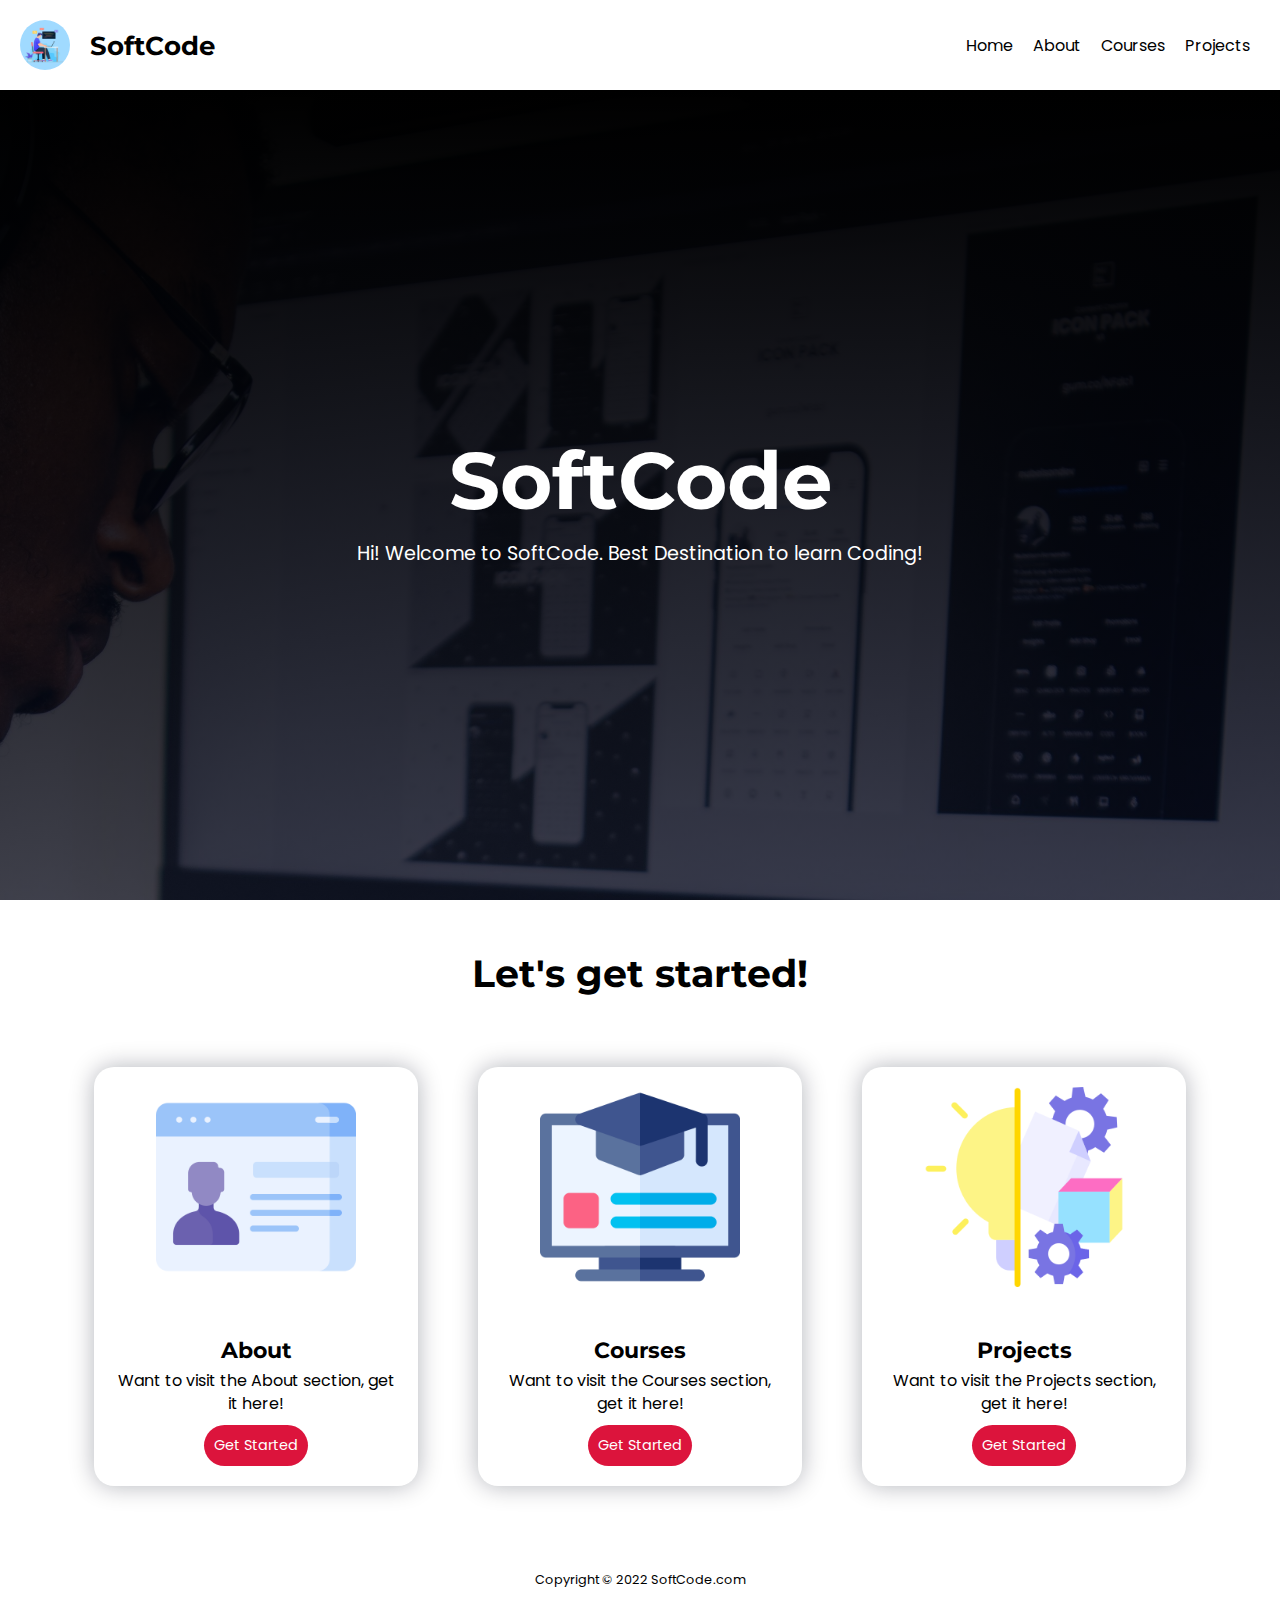
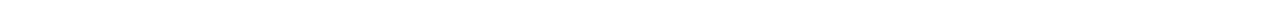
<file: index.html>
<!DOCTYPE html>
<html lang="en">
<head>
    <meta charset="UTF-8">
    <meta http-equiv="X-UA-Compatible" content="IE=edge">
    <meta name="viewport" content="width=device-width, initial-scale=1.0">
    <link rel="stylesheet" href="CSS/style.css">
    <title>SoftCode | Home</title>
</head>
<body>
    <div class="navbar">
        <div class="logo-box">
            <img class="logo" src="./Images/code-quality-standard.jpg">
            <h3>SoftCode</h3>
        </div>
        <div class="link-box">
            <ul>
                <li><a href="index.html">Home</a></li>
                <li><a href="About.html">About</a></li>
                <li><a href="courses.html">Courses</a></li>
                <li><a href="projects.html">Projects</a></li>
            </ul>
        </div>
        <div class="menu-wrap">
            <input type="checkbox" class="toggler">
            <div class="hamburger"><div></div></div>
            <div class="menu">
                <div>
                    <div>
                        <ul>
                            <li><a href="index.html">Home</a></li>
                            <li><a href="About.html">About</a></li>
                            <li><a href="courses.html">Courses</a></li>
                            <li><a href="projects.html">Projects</a></li>
                        </ul>
                    </div>
                </div>
            </div>
        </div>
    </div>

    <div class="hero">
        <div>
            <h1>SoftCode</h1>
            <p>Hi! Welcome to SoftCode. Best Destination to learn Coding!</p>
        </div>
    </div>

    <div class="main">
        <h2>Let's get started!</h2>
        <div class="card-box">
            <div class="card">
                <div class="card-img"><img src="./Images/social-media.png"></div>
                <div class="content">
                    <h3>About</h3>
                    <p>Want to visit the About section, get it here!</p>
                    <a href="About.html">Get Started</a>
                </div>
            </div>
            <div class="card">
                <div class="card-img"><img src="./Images/video-tutorial.png"></div>
                <div class="content">
                    <h3>Courses</h3>
                    <p>Want to visit the Courses section, get it here!</p>
                    <a href="courses.html">Get Started</a>
                </div>
            </div>
            <div class="card">
                <div class="card-img"><img src="./Images/idea.png"></div>
                <div class="content">
                    <h3>Projects</h3>
                    <p>Want to visit the Projects section, get it here!</p>
                    <a href="projects.html">Get Started</a>
                </div>
            </div>
        </div>
    </div>

    <div class="footer">
        <p>Copyright &copy; 2022 SoftCode.com</p>
    </div>
</body>
</html>
</file>
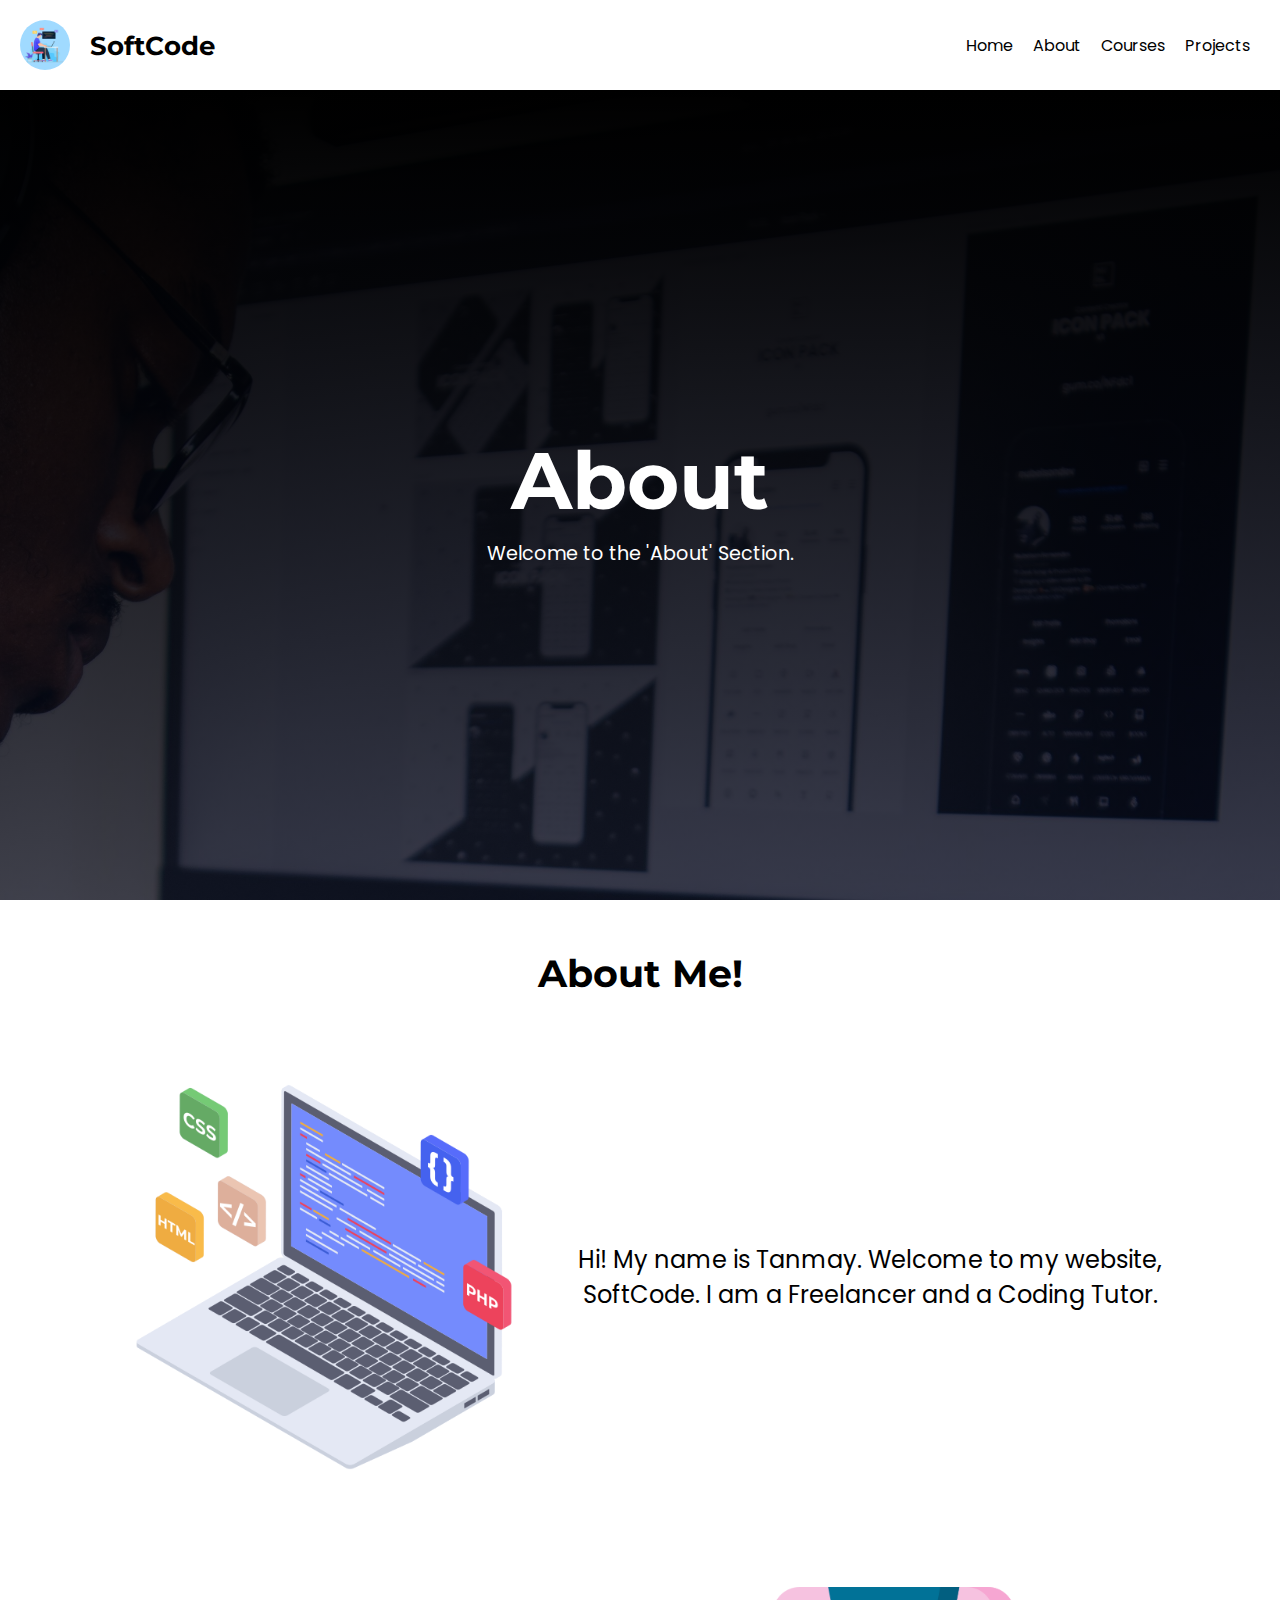
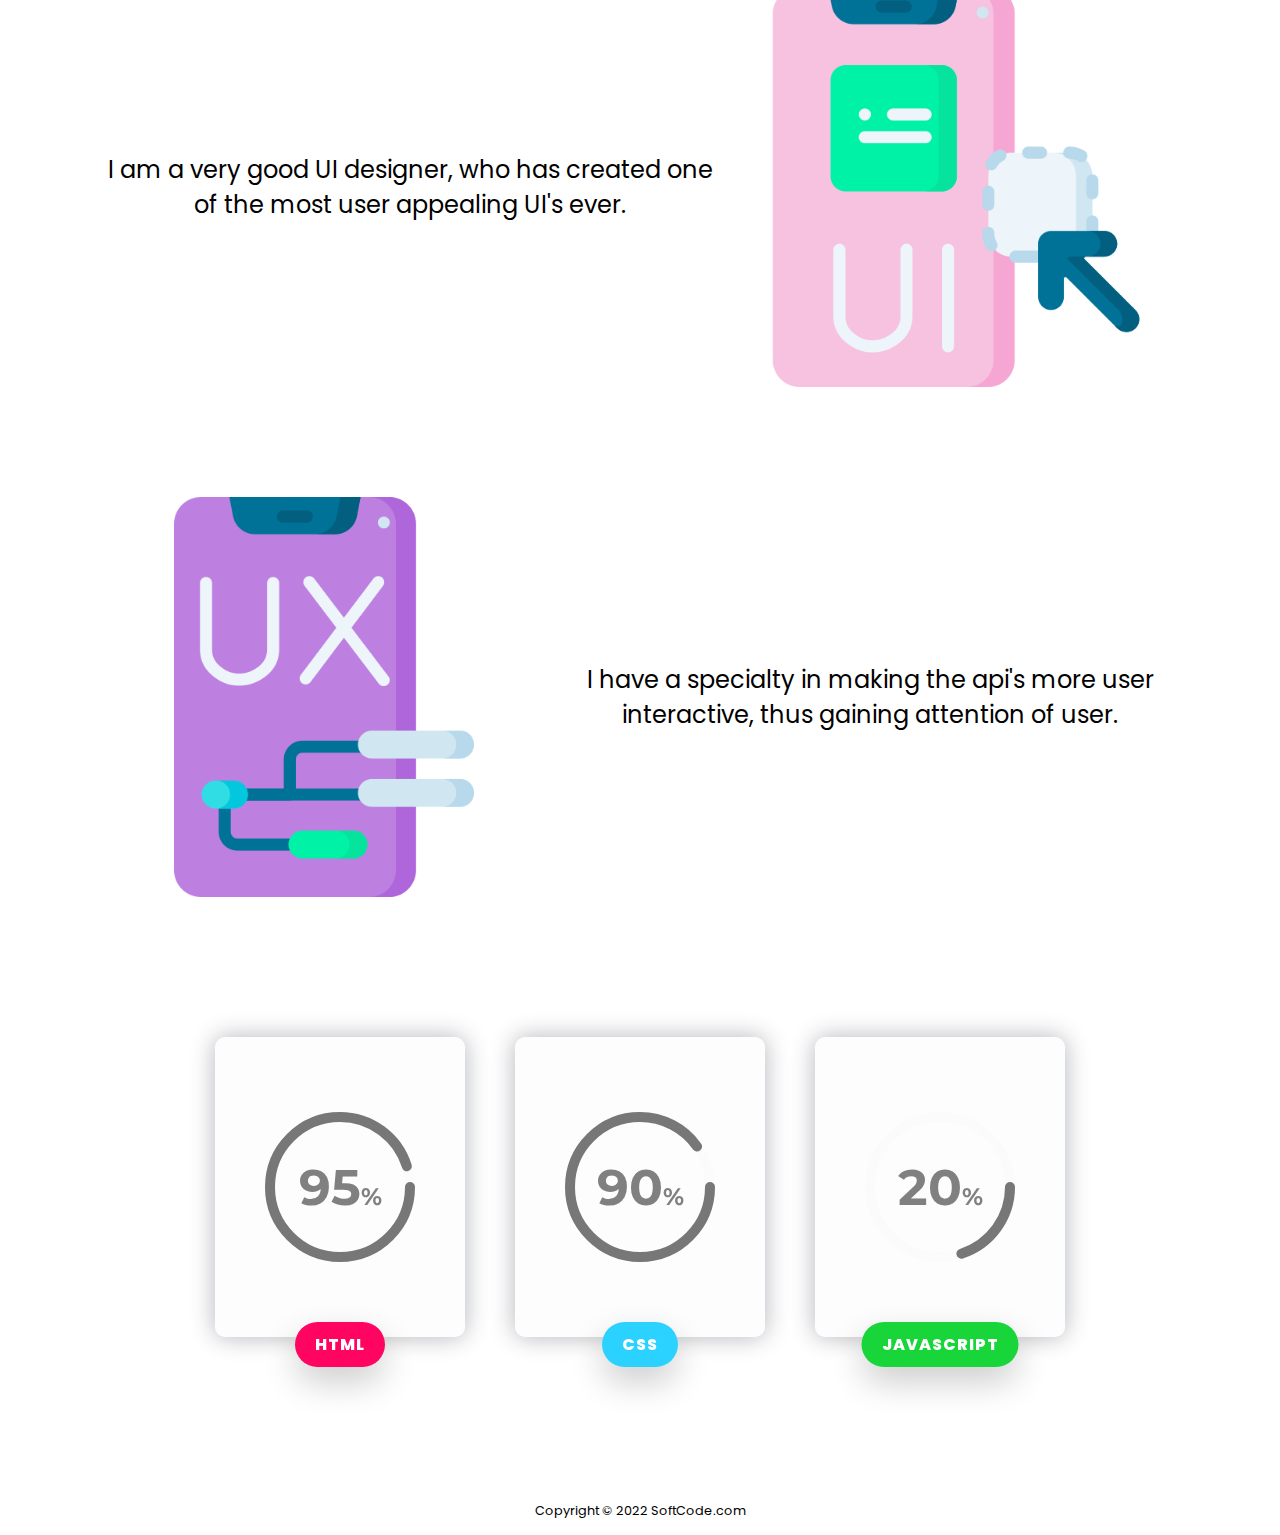
<file: About.html>
<!DOCTYPE html>
<html lang="en">
<head>
    <meta charset="UTF-8">
    <meta http-equiv="X-UA-Compatible" content="IE=edge">
    <meta name="viewport" content="width=device-width, initial-scale=1.0">
    <link rel="stylesheet" href="CSS/style.css">
    <title>SoftCode | About</title>
</head>
<body>
    <div class="navbar">
        <div class="logo-box">
            <img class="logo" src="./Images/code-quality-standard.jpg">
            <h3>SoftCode</h3>
        </div>
        <div class="link-box">
            <ul>
                <li><a href="index.html">Home</a></li>
                <li><a href="About.html">About</a></li>
                <li><a href="courses.html">Courses</a></li>
                <li><a href="projects.html">Projects</a></li>
            </ul>
        </div>
        <div class="menu-wrap">
            <input type="checkbox" class="toggler">
            <div class="hamburger"><div></div></div>
            <div class="menu">
                <div>
                    <div>
                        <ul>
                            <li><a href="index.html">Home</a></li>
                            <li><a href="About.html">About</a></li>
                            <li><a href="courses.html">Courses</a></li>
                            <li><a href="projects.html">Projects</a></li>
                        </ul>
                    </div>
                </div>
            </div>
        </div>
    </div>

    <div class="hero">
        <div>
            <h1>About</h1>
            <p>Welcome to the 'About' Section.</p>
        </div>
    </div>

    <div class="main">
        <h2>About Me!</h2>
        <div class="about">
            <img class="about-img" src="./Images/web-development.png">
            <div>
                <p>Hi! My name is Tanmay. Welcome to my website, SoftCode. I am a Freelancer and a Coding Tutor.</p>
            </div>
        </div>
        <div class="about">
            <img class="about-img" src="./Images/ui-design.png">
            <div>
                <p>I am a very good UI designer, who has created one of the most user appealing UI's ever.</p>
            </div>
        </div>
        <div class="about">
            <img class="about-img" src="./Images/ux-design.png">
            <div>
                <p>I have a specialty in making the api's more user interactive, thus gaining attention of user.</p>
            </div>
        </div>
        <section class="skill-set">
            <div class="container">
                <div class="card">
                    <div class="box">
                        <div>
                            <div class="percent">
                                <svg>
                                    <circle cx="70" cy="70" r="70"></circle>  
                                    <circle cx="70" cy="70" r="70"></circle>  
                                </svg>
                                <div class="number">
                                    <h2>95<span>%</span></h2>
                                </div>
                            </div>
                        </div>
                    </div>
                    <div class="text" id="html">Html</div>
                </div>
                <div class="card">
                    <div class="box">
                        <div>
                            <div class="percent">
                                <svg>
                                    <circle cx="70" cy="70" r="70"></circle>  
                                    <circle cx="70" cy="70" r="70"></circle>  
                                </svg>
                                <div class="number">
                                    <h2>90<span>%</span></h2>
                                </div>
                            </div>
                        </div>
                    </div>
                    <div class="text" id="css">Css</div>
                </div>
                <div class="card">
                    <div class="box">
                        <div>
                            <div class="percent">
                                <svg>
                                    <circle cx="70" cy="70" r="70"></circle>  
                                    <circle cx="70" cy="70" r="70"></circle>  
                                </svg>
                                <div class="number">
                                    <h2>20<span>%</span></h2>
                                </div>
                            </div>
                        </div>
                    </div>
                    <div class="text" id="js">JavaScript</div>
                </div>
            </div>
        </section>
    </div>

    <div class="footer">
        <p>Copyright &copy; 2022 SoftCode.com</p>
    </div>
</body>
</html>
</file>
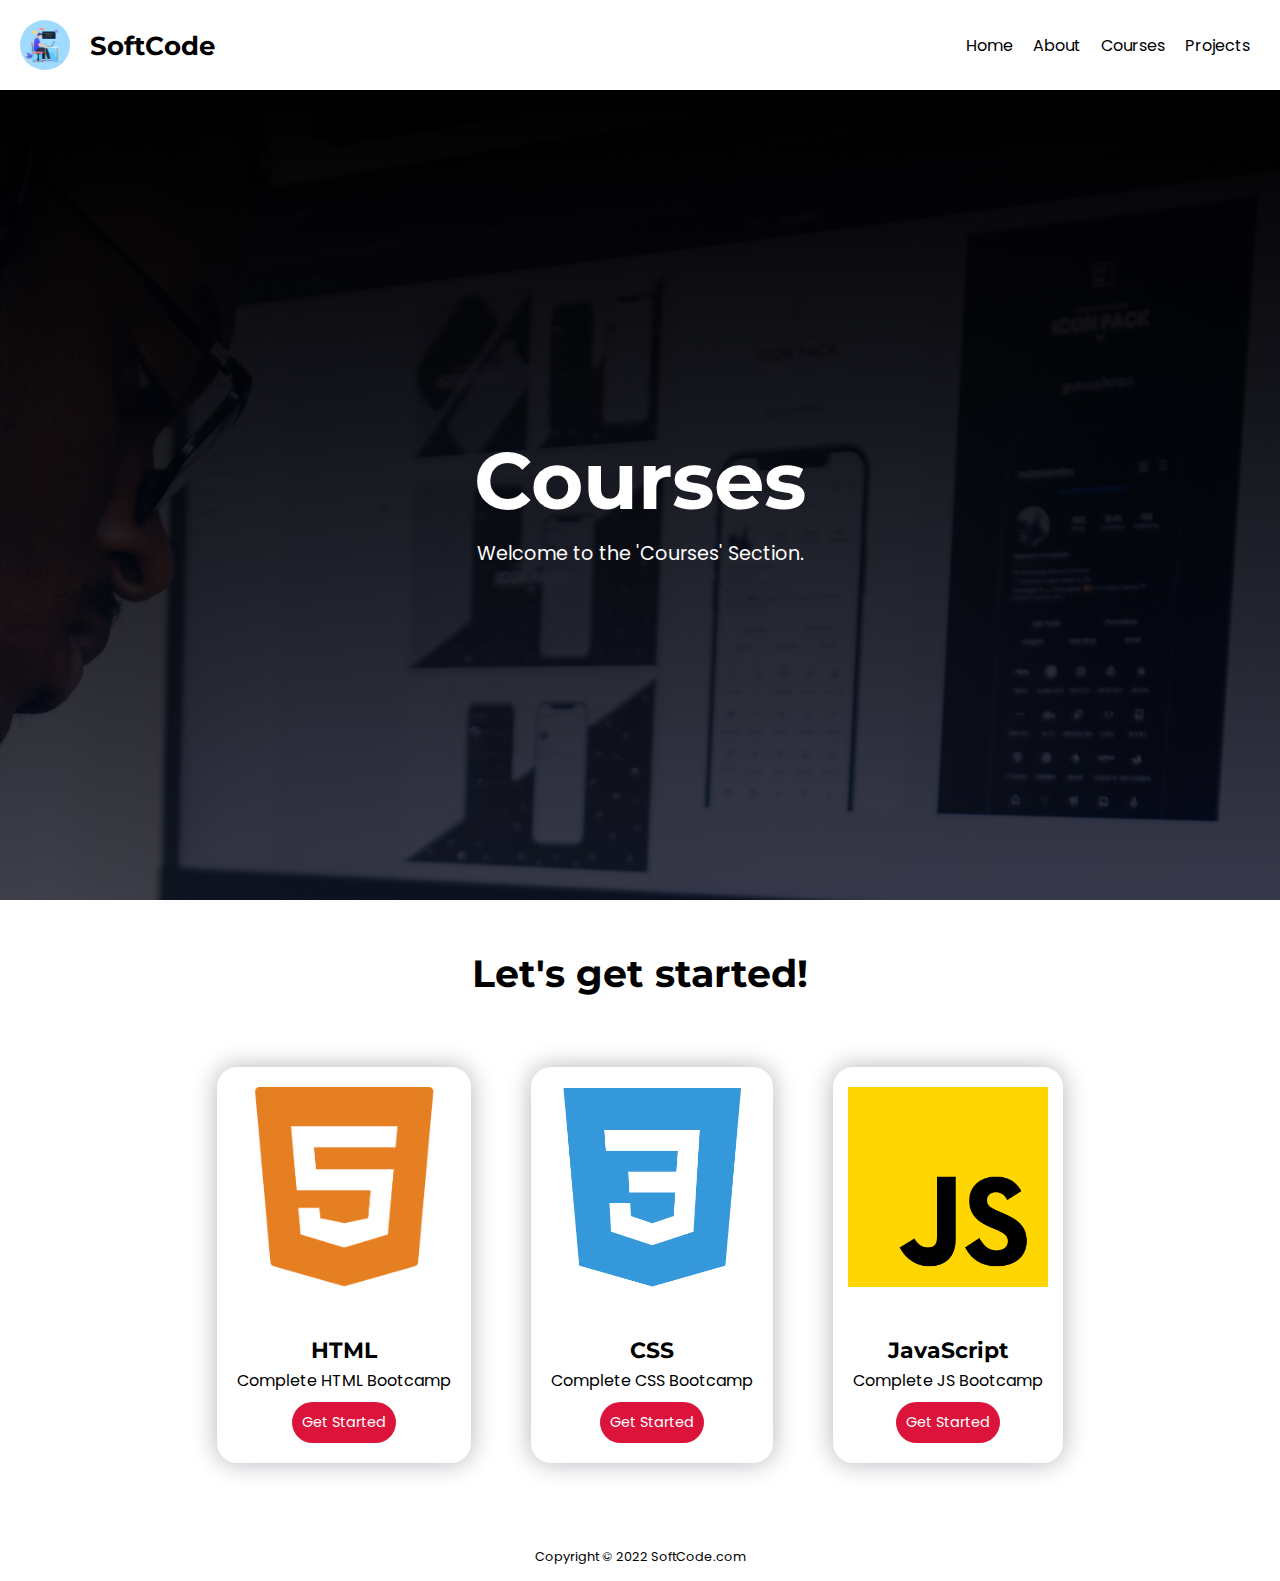
<file: courses.html>
<!DOCTYPE html>
<html lang="en">
<head>
    <meta charset="UTF-8">
    <meta http-equiv="X-UA-Compatible" content="IE=edge">
    <meta name="viewport" content="width=device-width, initial-scale=1.0">
    <link rel="stylesheet" href="CSS/style.css">
    <title>SoftCode | Courses</title>
</head>
<body>
    <div class="navbar">
        <div class="logo-box">
            <img class="logo" src="./Images/code-quality-standard.jpg">
            <h3>SoftCode</h3>
        </div>
        <div class="link-box">
            <ul>
                <li><a href="index.html">Home</a></li>
                <li><a href="About.html">About</a></li>
                <li><a href="courses.html">Courses</a></li>
                <li><a href="projects.html">Projects</a></li>
            </ul>
        </div>
        <div class="menu-wrap">
            <input type="checkbox" class="toggler">
            <div class="hamburger"><div></div></div>
            <div class="menu">
                <div>
                    <div>
                        <ul>
                            <li><a href="index.html">Home</a></li>
                            <li><a href="About.html">About</a></li>
                            <li><a href="courses.html">Courses</a></li>
                            <li><a href="projects.html">Projects</a></li>
                        </ul>
                    </div>
                </div>
            </div>
        </div>
    </div>

    <div class="hero">
        <div>
            <h1>Courses</h1>
            <p>Welcome to the 'Courses' Section.</p>
        </div>
    </div>

    <div class="main">
        <h2>Let's get started!</h2>
        <div class="card-box">
            <div class="card">
                <div class="card-img"><img src="./Images/html.png"></div>
                <div class="content">
                    <h3>HTML</h3>
                    <p>Complete HTML Bootcamp</p>
                    <a href="#">Get Started</a>
                </div>
            </div>
            <div class="card">
                <div class="card-img"><img src="./Images/css.png"></div>
                <div class="content">
                    <h3>CSS</h3>
                    <p>Complete CSS Bootcamp</p>
                    <a href="#">Get Started</a>
                </div>
            </div>
            <div class="card">
                <div class="card-img"><img src="./Images/js.png"></div>
                <div class="content">
                    <h3>JavaScript</h3>
                    <p>Complete JS Bootcamp</p>
                    <a href="#">Get Started</a>
                </div>
            </div>
        </div>
    </div>

    <div class="footer">
        <p>Copyright &copy; 2022 SoftCode.com</p>
    </div>
</body>
</html>
</file>
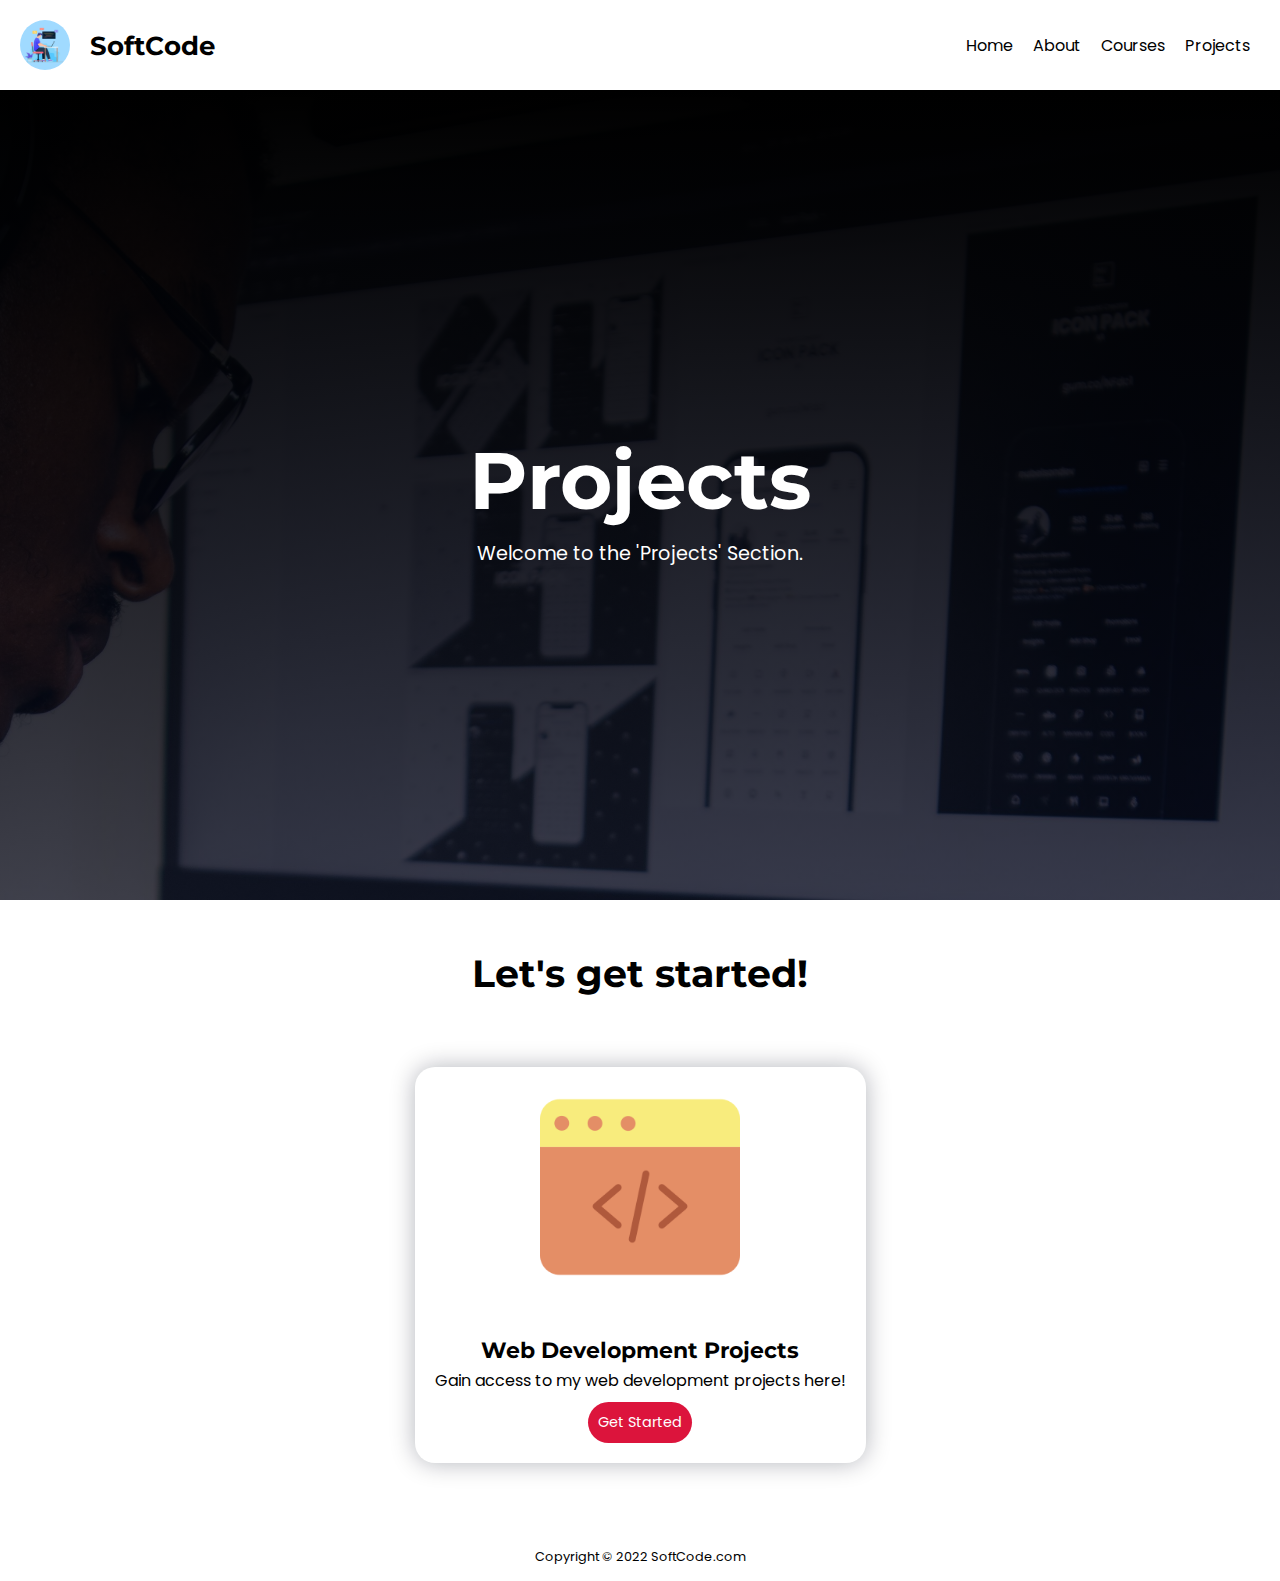
<file: projects.html>
<!DOCTYPE html>
<html lang="en">
<head>
    <meta charset="UTF-8">
    <meta http-equiv="X-UA-Compatible" content="IE=edge">
    <meta name="viewport" content="width=device-width, initial-scale=1.0">
    <link rel="stylesheet" href="CSS/style.css">
    <title>SoftCode | Projects</title>
</head>
<body>
    <div class="navbar">
        <div class="logo-box">
            <img class="logo" src="./Images/code-quality-standard.jpg">
            <h3>SoftCode</h3>
        </div>
        <div class="link-box">
            <ul>
                <li><a href="index.html">Home</a></li>
                <li><a href="About.html">About</a></li>
                <li><a href="courses.html">Courses</a></li>
                <li><a href="projects.html">Projects</a></li>
            </ul>
        </div>
        <div class="menu-wrap">
            <input type="checkbox" class="toggler">
            <div class="hamburger"><div></div></div>
            <div class="menu">
                <div>
                    <div>
                        <ul>
                            <li><a href="index.html">Home</a></li>
                            <li><a href="About.html">About</a></li>
                            <li><a href="courses.html">Courses</a></li>
                            <li><a href="projects.html">Projects</a></li>
                        </ul>
                    </div>
                </div>
            </div>
        </div>
    </div>

    <div class="hero">
        <div>
            <h1>Projects</h1>
            <p>Welcome to the 'Projects' Section.</p>
        </div>
    </div>

    <div class="main">
        <h2>Let's get started!</h2>
        <div class="card-box">
            <div class="card">
                <div class="card-img"><img src="./Images/web-dev.png"></div>
                <div class="content">
                    <h3>Web Development Projects</h3>
                    <p>Gain access to my web development projects here!</p>
                    <a href="#">Get Started</a>
                </div>
            </div>
        </div>
    </div>

    <div class="footer">
        <p>Copyright &copy; 2022 SoftCode.com</p>
    </div>
</body>
</html>
</file>
<file: CSS/style.css>
@import url('https://fonts.googleapis.com/css2?family=Montserrat:wght@300;400;500;600;700;800;900&family=Poppins:wght@300;400;500;600;700;800;900&display=swap');
/* font-family: 'Poppins', sans-serif; */
/* font-family: 'Montserrat', sans-serif; */

* {
    margin: 0;
    padding: 0;
    box-sizing: border-box;
}

html {
    scroll-behavior: smooth;
}

/* Navbar section */
.navbar {
    width: 100%;
    height: 10vh;
    display: flex;
    align-items: center;
    justify-content: space-between;
    padding: 0px 20px;
    position: sticky;
    top: 0;
    z-index: 100;
    background-color: white;
}

.navbar .logo-box {
    display: flex;
    align-items: center;
    justify-content: center;
}

.navbar .logo-box .logo{
    width: 50px;
    height: 50px;
    border-radius: 50%;
    margin: 0px 20px 0px 0px;
}

.navbar .logo-box h3 {
    font-size: 1.6rem;
    font-family: 'Montserrat', sans-serif;
}

.navbar .link-box ul {
    display: flex;
    align-items: center;
    justify-content: center;
}

.navbar .link-box ul li {
    margin: 0px 10px;
    list-style: none;
}

.navbar .link-box ul li a {
    color: black;
    text-decoration: none;
    font-size: 1rem;
    font-family: 'Poppins', sans-serif; 
}
/* End Navbar section */

/* Hero Section */
.hero {
    width: 100%;
    height: 90vh;
    background: linear-gradient(rgb(0, 0, 0),rgba(4,9,30,0.7)),url(../Images/bg1.jpg) no-repeat center center/cover;
    display: flex;
    align-items: center;
    justify-content: center;
    color: white;
    text-align: center;
}

.hero div h1 {
    font-size: 5rem;
    font-family: 'Montserrat', sans-serif;
    padding: 10px 0px;
}

.hero div p {
    font-size: 1.2rem;
    font-family: 'Poppins', sans-serif; 
}
/* End Hero Section */

/* Hamburger */
.menu-wrap {
    position: fixed;
    top: 0;
    right: 0;
    z-index: 1;
    display: none;
}

.menu-wrap .toggler {
    position: absolute;
    top: 0;
    right: 0;
    z-index: 2;
    cursor: pointer;
    width: 50px;
    height: 50px;
    opacity: 0;
}

.menu-wrap .hamburger {
    /* border: 1px solid grey; */
    position: absolute;
    top: 0;
    right: 0;
    z-index: 1;
    width: 60px;
    height: 10vh;
    padding: 1rem;
    display: flex;
    align-items: center;
    justify-content: center;
  }
  
  /* Hamburger Line */
  .menu-wrap .hamburger > div {
    position: relative;
    flex: none;
    width: 100%;
    height: 2px;
    background: #000;
    display: flex;
    align-items: center;
    justify-content: center;
    transition: all 0.4s ease;
  }
  
  /* Hamburger Lines - Top & Bottom */
  .menu-wrap .hamburger > div::before,
  .menu-wrap .hamburger > div::after {
    content: '';
    position: absolute;
    z-index: 1;
    top: -10px;
    width: 100%;
    height: 2px;
    background: inherit;
  }
  
  /* Moves Line Down */
  .menu-wrap .hamburger > div::after {
    top: 10px;
  }
  
  /* Toggler Animation */
  .menu-wrap .toggler:checked + .hamburger > div {
    transform: rotate(135deg);
  }
  
  /* Turns Lines Into X */
  .menu-wrap .toggler:checked + .hamburger > div:before,
  .menu-wrap .toggler:checked + .hamburger > div:after {
    top: 0;
    transform: rotate(90deg);
  }
  
  /* Rotate On Hover When Checked */
  .menu-wrap .toggler:checked:hover + .hamburger > div {
    transform: rotate(225deg);
  }
  
  /* Show Menu */
  .menu-wrap .toggler:checked ~ .menu {
    visibility: visible;
  }
  
  .menu-wrap .toggler:checked ~ .menu > div {
    transform: translateY(1);
    transition-duration: var(--menu-speed);
  }
  
  .menu-wrap .toggler:checked ~ .menu > div > div {
    opacity: 1;
    transition: opacity 0.4s ease 0.4s;
  }
  
  .menu-wrap .menu {
    position: fixed;
    top: 0;
    right: 0;
    width: 100%;
    height: 100%;
    visibility: hidden;
    overflow: hidden;
    display: flex;
    align-items: center;
    justify-content: center;
  }
  
  .menu-wrap .menu > div {
    background: crimson;
    /* border-radius: 50%; */
    width: 100%;
    height: 100%;
    display: flex;
    flex: none;
    align-items: center;
    justify-content: center;
    transform: translateY(0);
    transition: all, background 0.4s ease;
  }
  
  .menu-wrap .menu > div > div {
    text-align: center;
    max-width: 90vw;
    max-height: 100vh;
    opacity: 0;
    transition: opacity 0.4s ease;
  }
  
  .menu-wrap .menu > div > div > ul > li {
    list-style: none;
    color: #fff;
    font-size: 2rem;
    padding: 1rem;
    font-family: 'Poppins', sans-serif;
  }
  
  .menu-wrap .menu > div > div > ul > li > a {
    color: inherit;
    text-decoration: none;
    transition: color 0.4s ease;
  }
  
/* End Hamburger */

/* Main Section */
.main {
    width: 90%;
    margin: 50px auto;
    /* border: 2px solid black; */
    text-align: center;
}

.main h2 {
    font-size: 2.4rem;
    font-family: 'Montserrat', sans-serif;
}

.main .card-box {
    display: grid;
    grid-template-columns: auto auto auto;
    align-items: center;
    justify-content: center;
    margin-top: 50px;
}

.main .card-box .card {
    display: flex;
    flex-direction: column;
    margin: 20px 30px;
    /* border: 2px solid black; */
    border-radius: 20px;
    box-shadow: 0 0 25px 0 rgba(4,9,30,0.3);
}

.main .card-box .card .card-img {
    margin: 20px 0px;
    /* border: 2px solid red; */
}

.main .card-box .card .card-img img {
    width: 200px;
}

.main .card-box .card .content {
    padding: 20px;
}

.main .card-box .card .content h3 {
    font-family: 'Montserrat', sans-serif;
    font-size: 1.4rem;
    padding: 5px 0px;
}

.main .card-box .card .content p {
    font-family: 'Poppins', sans-serif; 
    line-height: 23px;
    letter-spacing: 1%;
    margin-bottom: 10px;
}

.main .card-box .card .content a {
    display: block;
    background-color: crimson;
    width: fit-content;
    font-family: 'Poppins', sans-serif; 
    font-size: 0.9rem;
    padding: 10px;
    color: white;
    text-decoration: none;
    margin: auto;
    border-radius: 50px;
    transition: .5s;
}

.main .card-box .card .content a:hover {
    border-radius: 5px;
}
/* End Main Section */

/* About section */
.about {
    display: flex;
    align-items: center;
    justify-content: center;
    margin: 50px 0px;
    padding: 30px;
    /* border: 2px solid black; */
}

.about:nth-child(3) {
    flex-direction: row-reverse;
}

.about .about-img {
    width: 400px;
    margin: 0px 30px;
}

.about div p {
    font-family: 'Poppins', sans-serif;
    font-size: 1.5rem;
}

.skill-set {
    position: relative;
    display: flex;
    justify-content: center;
    align-items: center;
    padding: 40px 0;
    height: fit-content;
}

.container {
    width: 900px;
    display: flex;
    flex-wrap: wrap;
    justify-content: space-around;
}

.container .card {
    position: relative;
    width: 250px;
    height: 300px;
    text-align: center;
    z-index: 10;
    margin: 20px 20px 60px;
    backdrop-filter: blur(15px);
}

.container .card .box {
    position: absolute;
    top: 0;
    left: 0;
    width: 100%;
    height: 100%;
    display: flex;
    align-items: center;
    justify-content: center;
    background: rgba(225, 225, 225, 0.05);
    box-shadow: 0 0 25px 0 rgba(4,9,30,0.3);
    backdrop-filter: blur(15px);
    border: rgba(225, 225, 225, 0.1);
    z-index: 10;
    border-radius: 10px;
}

.percent {
    position: relative;
    width: 150px;
    height: 150px;
    border-radius: 50%;
}

.percent .number {
    position: absolute;
    top: 0;
    left: 0;
    width: 100%;
    height: 100%;
    display: flex;
    align-items: center;
    justify-content: center;
}

.percent .number h2 {
    color: grey;
    font-weight: 700;
    font-size: 50px;
}

.percent .number h2 span {
    font-size: 24px;
}

.text {
    position: absolute;
    bottom: -10%;
    left: 50%;
    transform: translateX(-50%);
    text-align: center;
    padding: 10px 20px 10px;
    background: #f00;
    border-radius: 50px;
    font-family: 'Poppins', sans-serif; 
    font-weight: 800;
    font-size: 1rem;
    letter-spacing: 1px;
    text-transform: uppercase;
    box-shadow: 0 15px 35px rgba(0, 0, 0, 0.2);
    z-index: 11;
    pointer-events: none;
    color: #fff;
}

#html {
    background: #ff0461;
}
#css {
    background: #2bd2ff;
}
#js {
    background: #18d539;
}

svg {
    position: relative;
    width: 150px;
    height: 150px;
}

svg circle {
    width: 100%;
    height: 100%;
    fill: none;
    stroke-width: 10;
    stroke: rgba(225, 225, 225, 0.05);
    transform: translate(5px, 5px);
    stroke-linecap: round;
}

svg circle:nth-child(2) {
    stroke: rgb(119, 119, 119);
    stroke-dasharray: 440px;
    stroke-dashoffset: 40px;
}

.card:nth-child(1) svg circle:nth-child(2) {
    stroke-dashoffset: calc(440px - (440px * 95) / 100);
}
.card:nth-child(2) svg circle:nth-child(2) {
    stroke-dashoffset: calc(440px - (440px * 90) / 100);
}
.card:nth-child(3) svg circle:nth-child(2) {
    stroke-dashoffset: calc(440px - (440px * 20) / 100);
}
/* End About section */

/* Footer Section */
.footer {
    text-align: center;
    /* border: 2px solid black; */
    padding: 15px;
    font-family: 'Poppins', sans-serif; 
    font-size: .8rem;
}
/* End Footer Section */

/* Media Queries */
@media screen and (max-width: 1100px) {
    .main {
        width: 100%;
    }
    .main .card-box {
        display: flex;
        flex-direction: column;
        align-items: center;
        justify-content: center;
    }
    .main .card-box .card {
        align-items: center;
        justify-content: center;
        flex-direction: row;
    }
    .main .card-box .card .card-img {
        margin: 20px 20px;
    }
    .about {
        flex-direction: column;
        width: fit-content;
        margin: auto;
    }
    .about:nth-child(3) {
        flex-direction: column;
    }
    .about .about-img {
        width: 250px;
    }
    .about div p {
        font-size: 1rem;
    }
}

@media screen and (max-width: 720px) {
    .main .card-box .card {
        flex-direction: column;
    }
    .main .card-box .card .card-img {
        margin: 20px 0px;
    }
    .link-box {
        display: none;
    }
    .menu-wrap {
        display: block;
    }
    .hero {
        text-align: left;
        padding: 0px 30px;
    }
    .hero div h1 {
        font-size: 3rem;
    }
    .main h2 {
        font-size: 2rem;
    }
    .about .about-img {
        width: 200px;
    }
}
/* End Media Queries */
</file>
